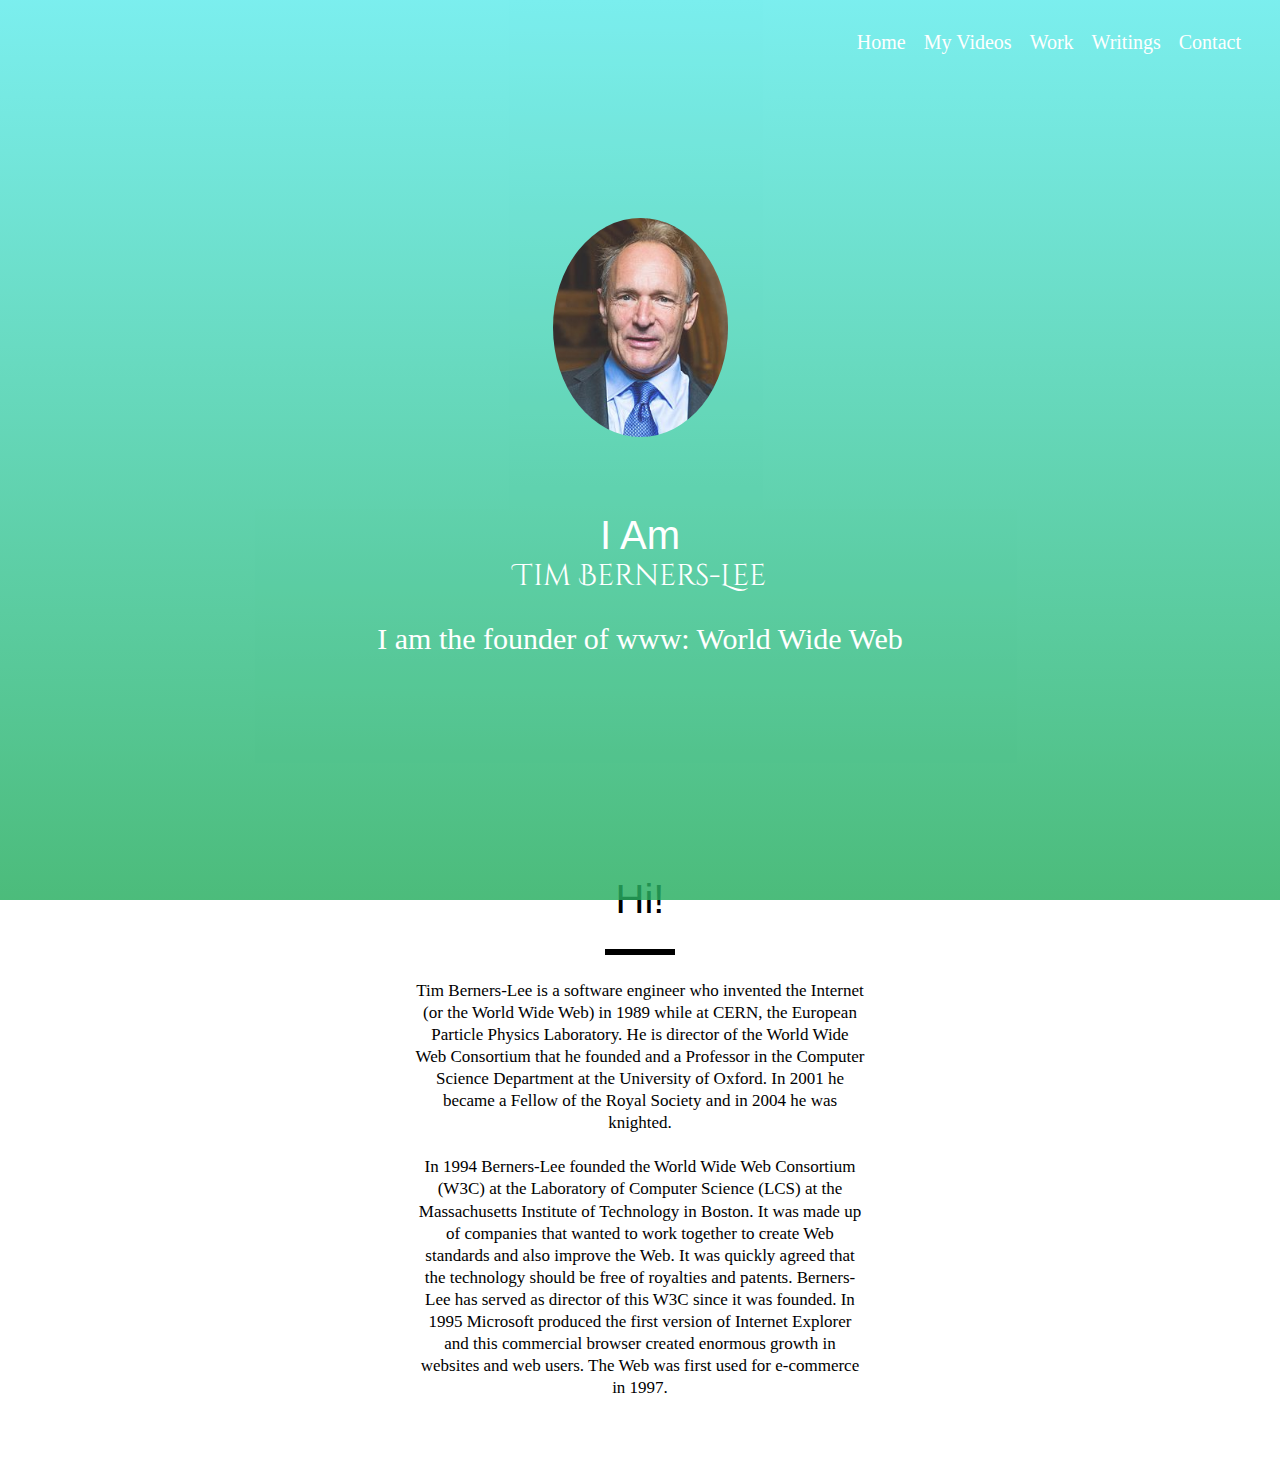
<file: index.html>
<html>

<head>
    <title>Sir Tim Berners-Lee</title>
    <link rel="stylesheet" href="style.css">
    <link href="https://fonts.googleapis.com/css?family=Cinzel+Decorative&display=swap" rel="stylesheet">
    <link href="https://fonts.googleapis.com/css2?family=Architects+Daughter&display=swap" rel="stylesheet">
    <link href="https://fonts.googleapis.com/css2?family=Akaya+Telivigala&display=swap" rel="stylesheet">
    <link href="https://fonts.googleapis.com/css2?family=Ubuntu:wght@300&display=swap" rel="stylesheet">



</head>

<body>

    <ul class="menu">
        <li class="links">Home</li>
        <li class="links">My Videos</li>
        <li class="links">Work</li>
        <li class="links">Writings</li>
        <li class="links">Contact</li>

    </ul>

    <section id="welcome">
        <div class="parallax-inner">
            <img src="stbl.jpg" class="profile" />
            <h1>I Am <br><span id="name">Tim Berners-Lee</span></h1>
            <h2> I am the founder of www: World Wide Web</h2>
        </div>

    </section>



    <section id="bio">
        <h1>Hi!</h1>
        <div class="line"></div>
        <p>Tim Berners-Lee is a software engineer who invented the Internet (or the World Wide Web) in 1989 while at CERN, the European Particle Physics Laboratory.

            He is director of the World Wide Web Consortium that he founded and a Professor in the Computer Science Department at the University of Oxford.

            In 2001 he became a Fellow of the Royal Society and in 2004 he was knighted.<br><br>In 1994 Berners-Lee founded the World Wide Web Consortium (W3C) at the Laboratory of Computer Science (LCS) at the Massachusetts Institute of Technology in Boston. It was made up of companies that wanted to work together to create Web standards and also improve the Web. It was quickly agreed that the technology should be free of royalties and patents. Berners-Lee has served as director of this W3C since it was founded.

            In 1995 Microsoft produced the first version of Internet Explorer and this commercial browser created enormous growth in websites and web users.

            The Web was first used for e-commerce in 1997.</p>
    </section>

</body></html>
</file>
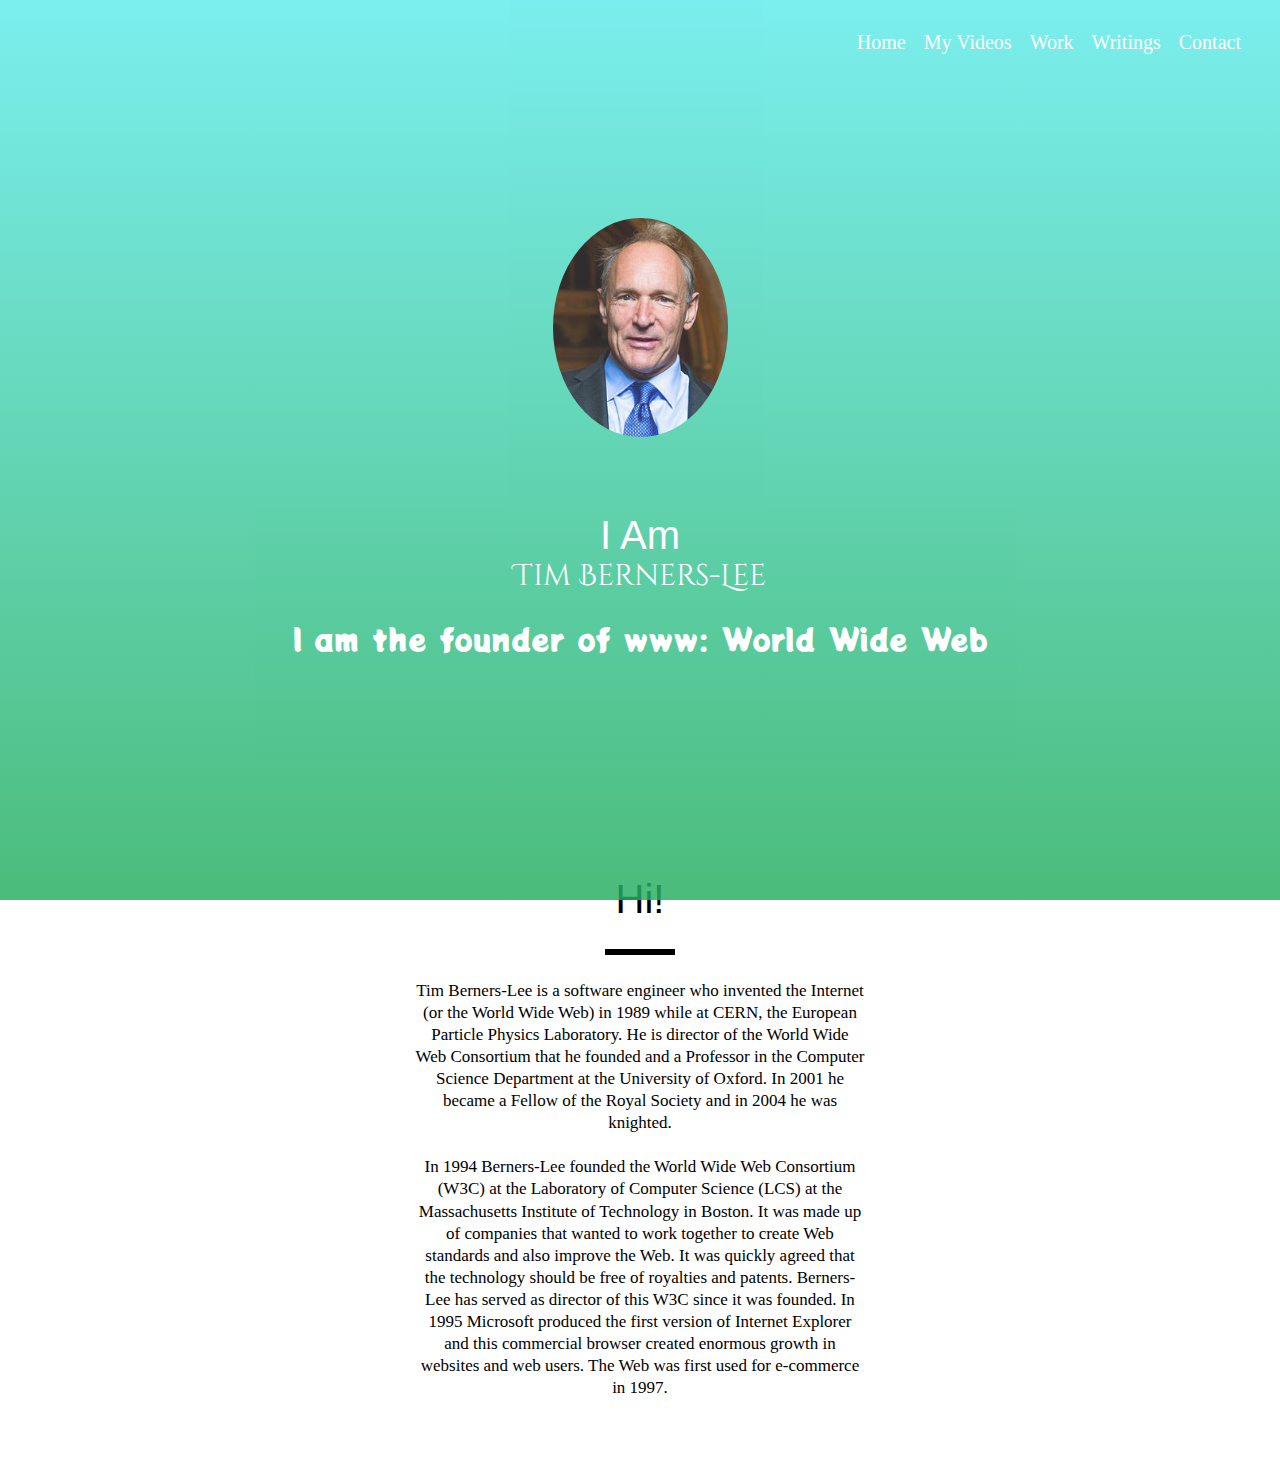
<file: class58index.html>
<html>

<head>
    <title>Sir Tim Berners-Lee</title>
    <link rel="stylesheet" href="style.css">
    <link href="https://fonts.googleapis.com/css?family=Cinzel+Decorative&display=swap" rel="stylesheet">
    <link href="https://fonts.googleapis.com/css2?family=Potta+One&display=swap" rel="stylesheet">


</head>

<body>

    <ul class="menu">
        <li class="links">Home</li>
        <li class="links">My Videos</li>
        <li class="links">Work</li>
        <li class="links">Writings</li>
        <li class="links">Contact</li>

    </ul>

    <section id="welcome">
        <div class="parallax-inner">
            <img src="stbl.jpg" class="profile" />
            <h1>I Am <br><span id="name">Tim Berners-Lee</span></h1>
            <h2> I am the founder of www: World Wide Web</h2>
        </div>

    </section>



    <section id="bio">
        <h1>Hi!</h1>
        <div class="line"></div>
        <p>Tim Berners-Lee is a software engineer who invented the Internet (or the World Wide Web) in 1989 while at CERN, the European Particle Physics Laboratory.

            He is director of the World Wide Web Consortium that he founded and a Professor in the Computer Science Department at the University of Oxford.

            In 2001 he became a Fellow of the Royal Society and in 2004 he was knighted.<br><br>In 1994 Berners-Lee founded the World Wide Web Consortium (W3C) at the Laboratory of Computer Science (LCS) at the Massachusetts Institute of Technology in Boston. It was made up of companies that wanted to work together to create Web standards and also improve the Web. It was quickly agreed that the technology should be free of royalties and patents. Berners-Lee has served as director of this W3C since it was founded.

            In 1995 Microsoft produced the first version of Internet Explorer and this commercial browser created enormous growth in websites and web users.

            The Web was first used for e-commerce in 1997.</p>
    </section>

</body>

</html>
</file>
<file: style.css>
body {
    margin: 0;
    padding-top: 800px;
}

.profile {
    width: 175px;
    margin-bottom: 50px;
    border-radius: 50%;
}

#welcome {

    position: absolute;
    height: 800px;
    color: #FFFFFF;
    left: 0;
    top: 0;
    bottom: 0;
    right: 0;
    opacity: 0.83;
    background: linear-gradient(#60ebeb 0%, #27ae60 100%);
    display: table;
    width: 100%;
    height: 100%;
    z-index: 9;
}



h1 {

    font-size: 40px;
    font-family: sans-serif;
    font-weight: 300;
    
}

#name {
    font-size: 30px;
    line-height: 1.2;
    font-family: 'Cinzel Decorative', cursive;

}

h2 {
    font-size: 30px;
    font-weight: 300;
    line-height: 1.2;
    font-family: 'Potta One', cursive;
}

#bio {

    padding: 50px;
    text-align: center;
}

.line {
    height: 6px;
    background-color: #000;
    width: 70px;
    margin: 8px auto;
}


p {
    max-width: 450px;
    margin: 25px auto;
    font-size: 17px;
    line-height: 1.3;
}

.parallax-inner {

    display: table-cell;
    position: relative;
    text-align: center;
    vertical-align: middle;

}


.menu {
   
    list-style: none;
    font-family: 'Ubuntu', sans-serif;
    position:absolute;
    top:10px;
    right: 30px;
    z-index: 10;
    cursor: pointer;
}

.links {
    float: left;
    color: #fff;
    padding-top: 5px;
    padding-left: 9px;
    padding-right: 9px;
    padding-bottom: 5px;
    font-family:fantasy;
    font-size: 20px;
}



.links:hover {
    background-color:dodgerblue;
}
</file>
